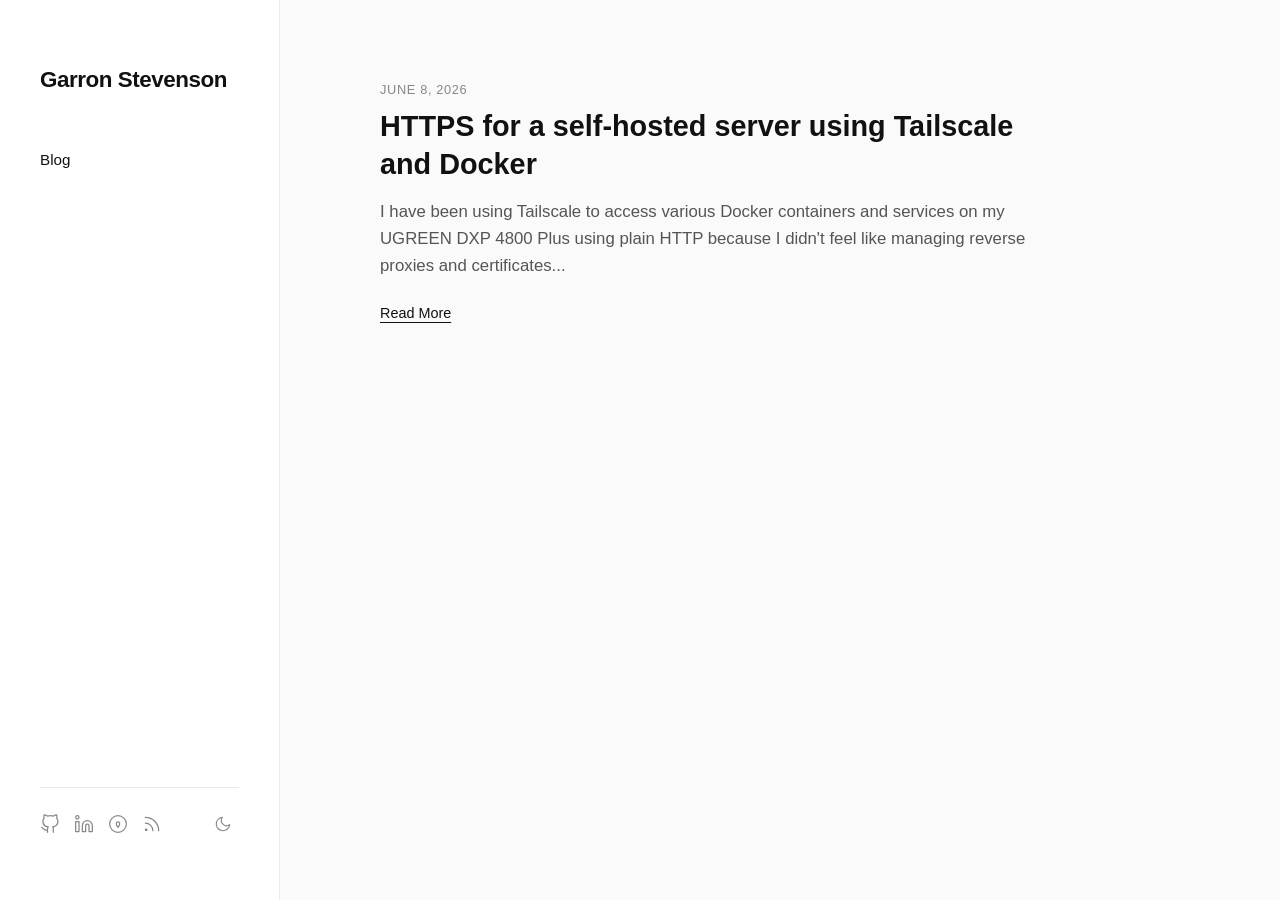
<file: index.html>
<!DOCTYPE html>
<html lang="en">
<head>
    <meta charset="UTF-8">
    <meta name="viewport" content="width=device-width, initial-scale=1.0">
    <title>Garron Stevenson</title>
    <meta name="description" content="Personal blog and technical notes by Garron Stevenson on self-hosting, homelab, and software engineering.">
    <meta name="author" content="Garron Stevenson">
    <link rel="canonical" href="https://copperfish.net/">

    <!-- Open Graph / Facebook -->
    <meta property="og:type" content="website">
    <meta property="og:site_name" content="Garron Stevenson">
    <meta property="og:url" content="https://copperfish.net/">
    <meta property="og:title" content="Garron Stevenson">
    <meta property="og:description" content="Personal blog and technical notes by Garron Stevenson on self-hosting, homelab, and software engineering.">
    <meta property="og:image" content="https://copperfish.net/assets/favicon.svg">

    <!-- Twitter Card -->
    <meta name="twitter:card" content="summary">
    <meta name="twitter:title" content="Garron Stevenson">
    <meta name="twitter:description" content="Personal blog and technical notes by Garron Stevenson on self-hosting, homelab, and software engineering.">
    <meta name="twitter:image" content="https://copperfish.net/assets/favicon.svg">

    <!-- Favicon & Feed -->
    <link rel="icon" type="image/svg+xml" href="assets/favicon.svg">
    <link rel="alternate" type="application/rss+xml" title="Garron Stevenson (RSS Feed)" href="feed.xml">

    <!-- Prevent Theme Flash -->
    <script>
        (function() {
            var saved = localStorage.getItem('theme');
            if (saved) document.documentElement.setAttribute('data-theme', saved);
        })();
    </script>

    <link rel="stylesheet" href="css/style.css">
</head>
<body>
    <div class="layout">
        <aside class="sidebar">
    <h1 class="branding"><a href="index.html">Garron Stevenson</a></h1>
    <nav class="nav">
        <a href="index.html" class="nav-link active">Blog</a>
    </nav>
    <div class="sidebar-footer">
        <div class="social-links">
            <a href="https://github.com/copperfeesh" target="_blank" rel="noopener noreferrer" title="GitHub" aria-label="GitHub">
                <svg width="20" height="20" viewBox="0 0 24 24" fill="none" stroke="currentColor" stroke-width="1.5" stroke-linecap="round" stroke-linejoin="round"><path d="M9 19c-5 1.5-5-2.5-7-3m14 6v-3.87a3.37 3.37 0 0 0-.94-2.61c3.14-.35 6.44-1.54 6.44-7A5.44 5.44 0 0 0 20 4.77 5.07 5.07 0 0 0 19.91 1S18.73.65 16 2.48a13.38 13.38 0 0 0-7 0C6.27.65 5.09 1 5.09 1A5.07 5.07 0 0 0 5 4.77a5.44 5.44 0 0 0-1.5 3.78c0 5.42 3.3 6.61 6.44 7A3.37 3.37 0 0 0 9 18.13V22"></path></svg>
            </a>
            <a href="https://www.linkedin.com/in/garronstevenson/" target="_blank" rel="noopener noreferrer" title="LinkedIn" aria-label="LinkedIn">
                <svg width="20" height="20" viewBox="0 0 24 24" fill="none" stroke="currentColor" stroke-width="1.5" stroke-linecap="round" stroke-linejoin="round"><path d="M16 8a6 6 0 0 1 6 6v7h-4v-7a2 2 0 0 0-2-2 2 2 0 0 0-2 2v7h-4v-7a6 6 0 0 1 6-6z"></path><rect x="2" y="9" width="4" height="12"></rect><circle cx="4" cy="4" r="2"></circle></svg>
            </a>
            <a href="https://bsky.app/profile/copperfish.net" target="_blank" rel="noopener noreferrer" title="BlueSky" aria-label="BlueSky">
                <svg width="20" height="20" viewBox="0 0 24 24" fill="none" stroke="currentColor" stroke-width="1.5" stroke-linecap="round" stroke-linejoin="round"><circle cx="12" cy="12" r="10"></circle><path d="M12 16s-2-2.5-2-4c0-1.5 1-2.5 2-2.5s2 1 2 2.5c0 1.5-2 4-2 4z"></path></svg>
            </a>
            <a href="feed.xml" target="_blank" rel="alternate" type="application/rss+xml" title="RSS Feed" aria-label="RSS Feed">
                <svg width="20" height="20" viewBox="0 0 24 24" fill="none" stroke="currentColor" stroke-width="1.5" stroke-linecap="round" stroke-linejoin="round"><path d="M4 11a9 9 0 0 1 9 9"></path><path d="M4 4a16 16 0 0 1 16 16"></path><circle cx="5" cy="19" r="1"></circle></svg>
            </a>
        </div>
        <button id="theme-toggle" class="theme-toggle-btn" aria-label="Toggle dark/light mode" title="Toggle dark/light mode">
            <svg class="moon-icon" width="18" height="18" viewBox="0 0 24 24" fill="none" stroke="currentColor" stroke-width="1.5" stroke-linecap="round" stroke-linejoin="round"><path d="M21 12.79A9 9 0 1 1 11.21 3 7 7 0 0 0 21 12.79z"></path></svg>
            <svg class="sun-icon" width="18" height="18" viewBox="0 0 24 24" fill="none" stroke="currentColor" stroke-width="1.5" stroke-linecap="round" stroke-linejoin="round"><circle cx="12" cy="12" r="5"></circle><line x1="12" y1="1" x2="12" y2="3"></line><line x1="12" y1="21" x2="12" y2="23"></line><line x1="4.22" y1="4.22" x2="5.64" y2="5.64"></line><line x1="18.36" y1="18.36" x2="19.78" y2="19.78"></line><line x1="1" y1="12" x2="3" y2="12"></line><line x1="21" y1="12" x2="23" y2="12"></line><line x1="4.22" y1="19.78" x2="5.64" y2="18.36"></line><line x1="18.36" y1="5.64" x2="19.78" y2="4.22"></line></svg>
        </button>
    </div>
</aside>

        <main class="content">
            <div class="posts">
                                <article class="post-item">
                    <time class="post-date">June 8, 2026</time>
                    <h2 class="post-title"><a href="blog/tailscale-https-docker.html">HTTPS for a self-hosted server using Tailscale and Docker</a></h2>
                    <p class="post-excerpt">I have been using Tailscale to access various Docker containers and services on my UGREEN DXP 4800 Plus using plain HTTP because I didn't feel like managing reverse proxies and certificates...</p>
                    <a href="blog/tailscale-https-docker.html" class="read-more">Read More</a>
                </article>
            </div>
        </main>
    </div>
    <script src="assets/theme.js"></script>
</body>
</html>
</file>
<file: css/style.css>
:root {
  --bg-main: #fafafa;
  --bg-sidebar: #ffffff;
  --text-primary: #111111;
  --text-secondary: #555555;
  --text-muted: #888888;
  --border-color: #eaeaea;
  --code-inline-bg: #ececec;
  --code-inline-text: #111111;
  --code-block-bg: #0d1117;
  --sidebar-width: 280px;
  --accent: #d97736;
  color-scheme: light;
}

@media (prefers-color-scheme: dark) {
  :root:not([data-theme="light"]) {
    --bg-main: #0d1117;
    --bg-sidebar: #161b22;
    --text-primary: #f0f6fc;
    --text-secondary: #8b949e;
    --text-muted: #6e7681;
    --border-color: #30363d;
    --code-inline-bg: #21262d;
    --code-inline-text: #e6edf3;
    --code-block-bg: #090d13;
    --accent: #ea7a3b;
    color-scheme: dark;
  }
}

[data-theme="dark"] {
  --bg-main: #0d1117;
  --bg-sidebar: #161b22;
  --text-primary: #f0f6fc;
  --text-secondary: #8b949e;
  --text-muted: #6e7681;
  --border-color: #30363d;
  --code-inline-bg: #21262d;
  --code-inline-text: #e6edf3;
  --code-block-bg: #090d13;
  --accent: #ea7a3b;
  color-scheme: dark;
}

[data-theme="light"] {
  --bg-main: #fafafa;
  --bg-sidebar: #ffffff;
  --text-primary: #111111;
  --text-secondary: #555555;
  --text-muted: #888888;
  --border-color: #eaeaea;
  --code-inline-bg: #ececec;
  --code-inline-text: #111111;
  --code-block-bg: #0d1117;
  --sidebar-width: 280px;
  --accent: #d97736;
  color-scheme: light;
}

* {
  box-sizing: border-box;
  margin: 0;
  padding: 0;
}

body {
  font-family: -apple-system, BlinkMacSystemFont, "Inter", "Segoe UI", Roboto, Helvetica, Arial, sans-serif;
  background-color: var(--bg-main);
  color: var(--text-primary);
  line-height: 1.6;
  transition: background-color 0.2s ease, color 0.2s ease;
}

.layout {
  display: flex;
  min-height: 100vh;
}

.sidebar {
  width: var(--sidebar-width);
  background-color: var(--bg-sidebar);
  border-right: 1px solid var(--border-color);
  padding: 60px 40px;
  position: fixed;
  height: 100vh;
  display: flex;
  flex-direction: column;
  transition: background-color 0.2s ease, border-color 0.2s ease;
}

.content {
  margin-left: var(--sidebar-width);
  flex: 1;
  padding: 80px 100px;
}

@media (max-width: 768px) {
  .layout {
    flex-direction: column;
  }
  .sidebar {
    width: 100%;
    height: auto;
    position: relative;
    padding: 30px 20px;
    border-right: none;
    border-bottom: 1px solid var(--border-color);
  }
  .content {
    margin-left: 0;
    padding: 40px 20px;
  }
}

.branding a {
  text-decoration: none;
  color: var(--text-primary);
  font-size: 1.4rem;
  font-weight: 600;
  letter-spacing: -0.02em;
}

.branding a:hover {
  color: var(--accent);
}

.nav {
  margin-top: 50px;
  display: flex;
  flex-direction: column;
  gap: 12px;
  flex-grow: 1;
}

.nav-link {
  text-decoration: none;
  color: var(--text-secondary);
  font-size: 0.95rem;
  transition: color 0.2s;
}

.nav-link:hover, .nav-link.active {
  color: var(--text-primary);
  font-weight: 500;
}

.sidebar-footer {
  margin-top: 40px;
  display: flex;
  align-items: center;
  justify-content: space-between;
  gap: 12px;
  padding-top: 20px;
  border-top: 1px solid var(--border-color);
}

.social-links {
  display: flex;
  align-items: center;
  gap: 14px;
}

.social-links a {
  color: var(--text-muted);
  transition: color 0.2s;
  display: inline-flex;
  align-items: center;
}

.social-links a:hover {
  color: var(--text-primary);
}

.theme-toggle-btn {
  background: transparent;
  border: 1px solid transparent;
  color: var(--text-muted);
  cursor: pointer;
  padding: 6px;
  border-radius: 6px;
  display: inline-flex;
  align-items: center;
  justify-content: center;
  transition: color 0.2s, background-color 0.2s, border-color 0.2s;
}

.theme-toggle-btn:hover {
  color: var(--text-primary);
  background-color: var(--code-inline-bg);
  border-color: var(--border-color);
}

.sun-icon {
  display: none;
}

.moon-icon {
  display: block;
}

[data-theme="dark"] .sun-icon {
  display: block;
}

[data-theme="dark"] .moon-icon {
  display: none;
}

@media (prefers-color-scheme: dark) {
  :root:not([data-theme="light"]) .sun-icon {
    display: block;
  }
  :root:not([data-theme="light"]) .moon-icon {
    display: none;
  }
}

.posts {
  max-width: 650px;
}

.post-item {
  margin-bottom: 80px;
}

.post-date {
  font-size: 0.8rem;
  color: var(--text-muted);
  text-transform: uppercase;
  letter-spacing: 0.05em;
  display: block;
  margin-bottom: 8px;
}

.post-title {
  font-size: 1.8rem;
  margin-bottom: 16px;
  font-weight: 600;
  line-height: 1.3;
}

.post-title a {
  text-decoration: none;
  color: var(--text-primary);
  transition: color 0.2s;
}

.post-title a:hover {
  color: var(--accent);
}

.post-excerpt {
  color: var(--text-secondary);
  font-size: 1.05rem;
  margin-bottom: 20px;
  line-height: 1.6;
}

.read-more {
  font-size: 0.9rem;
  font-weight: 500;
  color: var(--text-primary);
  text-decoration: underline;
  text-underline-offset: 4px;
  transition: color 0.2s;
}

.read-more:hover {
  color: var(--accent);
}

.post-content {
  max-width: 650px;
}

.post-header {
  margin-bottom: 40px;
}

.post-body {
  font-size: 1.1rem;
  color: var(--text-secondary);
  line-height: 1.7;
}

.post-body p {
  margin-bottom: 24px;
}

.post-body h2 {
  color: var(--text-primary);
  font-size: 1.45rem;
  margin-top: 40px;
  margin-bottom: 16px;
  font-weight: 600;
}

.post-body h3 {
  color: var(--text-primary);
  font-size: 1.25rem;
  margin-top: 32px;
  margin-bottom: 12px;
  font-weight: 600;
}

.post-body ul, .post-body ol {
  margin-bottom: 24px;
  padding-left: 28px;
}

.post-body li {
  margin-bottom: 8px;
}

.post-body blockquote {
  border-left: 3px solid var(--accent);
  padding-left: 16px;
  margin: 24px 0;
  color: var(--text-muted);
  font-style: italic;
}

.post-body a {
  color: var(--accent);
  text-decoration: underline;
  text-underline-offset: 3px;
}

.post-body a:hover {
  opacity: 0.85;
}

code {
  font-family: SFMono-Regular, Consolas, "Liberation Mono", Menlo, monospace;
  background-color: var(--code-inline-bg);
  color: var(--code-inline-text);
  padding: 0.2em 0.4em;
  border-radius: 3px;
  font-size: 0.9em;
  transition: background-color 0.2s, color 0.2s;
}

pre {
  background-color: var(--code-block-bg);
  color: #e6edf3;
  border-radius: 6px;
  border: 1px solid var(--border-color);
  overflow-x: auto;
  margin-bottom: 24px;
}

pre code, pre code.hljs {
  background-color: transparent;
  padding: 1.25rem 1.5rem;
  border-radius: 0;
  color: inherit;
  display: block;
}

.back-link {
  display: inline-block;
  margin-bottom: 40px;
  color: var(--text-muted);
  text-decoration: none;
  font-size: 0.9rem;
  transition: color 0.2s;
}

.back-link:hover {
  color: var(--text-primary);
}
</file>
